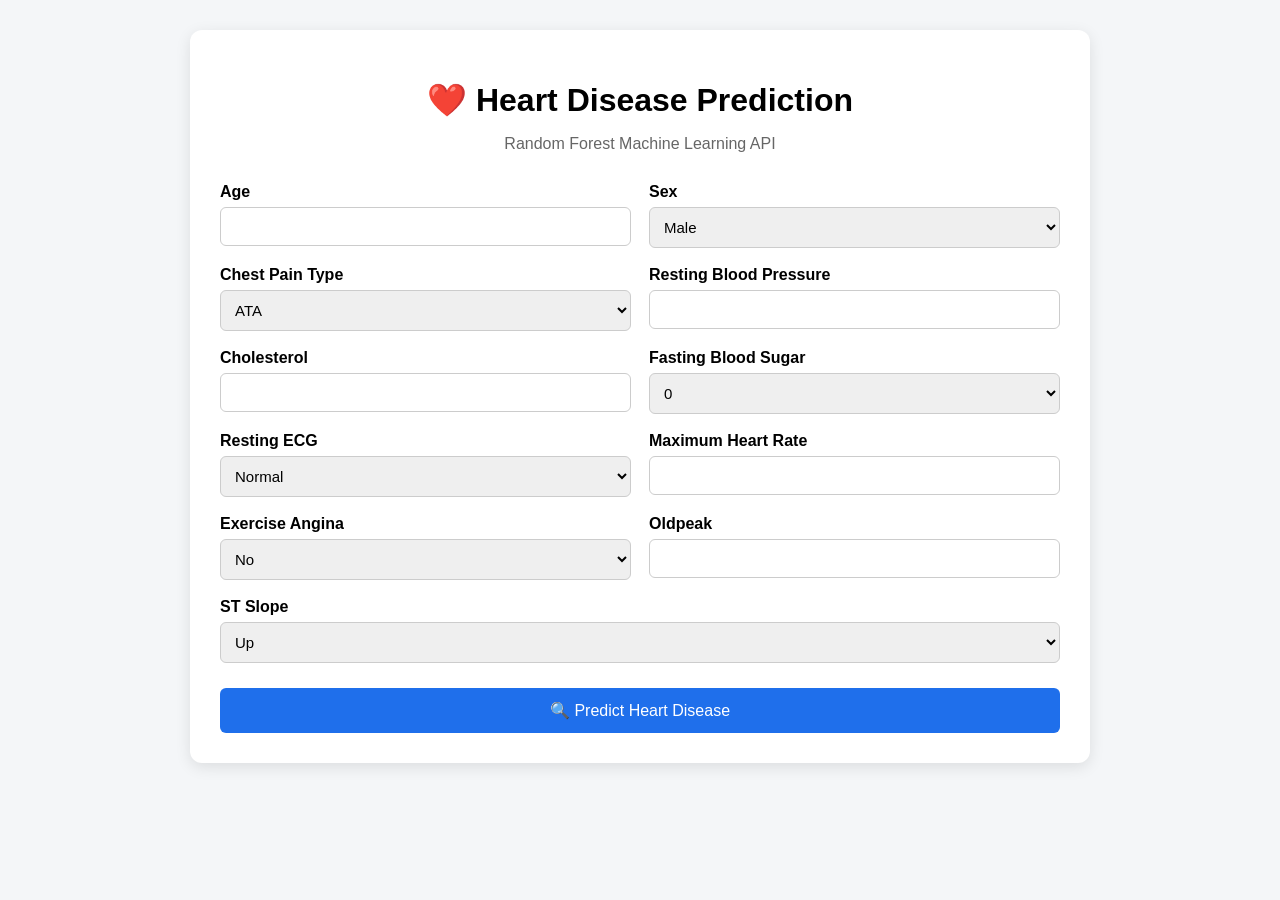
<file: Week_6/templates/index.html>
<!DOCTYPE html>
<html lang="en">
<head>
    <meta charset="UTF-8">
    <meta name="viewport" content="width=device-width, initial-scale=1.0">

    <title>Heart Disease Prediction</title>

    <style>
        * {
            box-sizing: border-box;
        }

        body {
            font-family: Arial, sans-serif;
            background: #f4f6f8;
            margin: 0;
            padding: 30px;
        }

        .container {
            max-width: 900px;
            margin: auto;
            background: white;
            padding: 30px;
            border-radius: 12px;
            box-shadow: 0 4px 15px rgba(0,0,0,0.1);
        }

        h1 {
            text-align: center;
            margin-bottom: 10px;
        }

        .subtitle {
            text-align: center;
            color: #666;
            margin-bottom: 30px;
        }

        .form-grid {
            display: grid;
            grid-template-columns: repeat(2, 1fr);
            gap: 18px;
        }

        .form-group {
            display: flex;
            flex-direction: column;
        }

        label {
            font-weight: bold;
            margin-bottom: 6px;
        }

        input,
        select {
            padding: 10px;
            border: 1px solid #ccc;
            border-radius: 6px;
            font-size: 15px;
        }

        .full-width {
            grid-column: span 2;
        }

        button {
            width: 100%;
            padding: 13px;
            margin-top: 25px;
            border: none;
            border-radius: 6px;
            background: #1f6feb;
            color: white;
            font-size: 16px;
            cursor: pointer;
        }

        button:hover {
            background: #1557b0;
        }

        #result {
            margin-top: 25px;
            padding: 20px;
            border-radius: 8px;
            display: none;
        }

        .success {
            background: #e8f5e9;
            border: 1px solid #81c784;
        }

        .error {
            background: #ffebee;
            border: 1px solid #e57373;
        }

        .result-item {
            margin: 8px 0;
        }

        .loading {
            background: #fff8e1;
            border: 1px solid #ffcc80;
        }

        @media (max-width: 700px) {
            .form-grid {
                grid-template-columns: 1fr;
            }

            .full-width {
                grid-column: span 1;
            }
        }
    </style>
</head>

<body>

<div class="container">

    <h1>❤️ Heart Disease Prediction</h1>

    <p class="subtitle">
        Random Forest Machine Learning API
    </p>

    <form id="predictionForm">

        <div class="form-grid">

            <div class="form-group">
                <label for="Age">Age</label>
                <input type="number" id="Age" required>
            </div>

            <div class="form-group">
                <label for="Sex">Sex</label>
                <select id="Sex" required>
                    <option value="M">Male</option>
                    <option value="F">Female</option>
                </select>
            </div>

            <div class="form-group">
                <label for="ChestPainType">Chest Pain Type</label>
                <select id="ChestPainType" required>
                    <option value="ATA">ATA</option>
                    <option value="NAP">NAP</option>
                    <option value="ASY">ASY</option>
                    <option value="TA">TA</option>
                </select>
            </div>

            <div class="form-group">
                <label for="RestingBP">Resting Blood Pressure</label>
                <input type="number" id="RestingBP" required>
            </div>

            <div class="form-group">
                <label for="Cholesterol">Cholesterol</label>
                <input type="number" id="Cholesterol" required>
            </div>

            <div class="form-group">
                <label for="FastingBS">Fasting Blood Sugar</label>
                <select id="FastingBS" required>
                    <option value="0">0</option>
                    <option value="1">1</option>
                </select>
            </div>

            <div class="form-group">
                <label for="RestingECG">Resting ECG</label>
                <select id="RestingECG" required>
                    <option value="Normal">Normal</option>
                    <option value="ST">ST</option>
                    <option value="LVH">LVH</option>
                </select>
            </div>

            <div class="form-group">
                <label for="MaxHR">Maximum Heart Rate</label>
                <input type="number" id="MaxHR" required>
            </div>

            <div class="form-group">
                <label for="ExerciseAngina">Exercise Angina</label>
                <select id="ExerciseAngina" required>
                    <option value="N">No</option>
                    <option value="Y">Yes</option>
                </select>
            </div>

            <div class="form-group">
                <label for="Oldpeak">Oldpeak</label>
                <input type="number" id="Oldpeak" step="0.1" required>
            </div>

            <div class="form-group full-width">
                <label for="ST_Slope">ST Slope</label>
                <select id="ST_Slope" required>
                    <option value="Up">Up</option>
                    <option value="Flat">Flat</option>
                    <option value="Down">Down</option>
                </select>
            </div>

        </div>

        <button type="submit">
            🔍 Predict Heart Disease
        </button>

    </form>

    <div id="result"></div>

</div>

<script>

const form = document.getElementById("predictionForm");
const resultDiv = document.getElementById("result");

form.addEventListener("submit", async function(event) {

    event.preventDefault();

    resultDiv.style.display = "block";
    resultDiv.className = "loading";
    resultDiv.innerHTML = "<h3>⏳ Processing prediction...</h3>";

    const patientData = {
        Age: Number(document.getElementById("Age").value),
        Sex: document.getElementById("Sex").value,
        ChestPainType: document.getElementById("ChestPainType").value,
        RestingBP: Number(document.getElementById("RestingBP").value),
        Cholesterol: Number(document.getElementById("Cholesterol").value),
        FastingBS: Number(document.getElementById("FastingBS").value),
        RestingECG: document.getElementById("RestingECG").value,
        MaxHR: Number(document.getElementById("MaxHR").value),
        ExerciseAngina: document.getElementById("ExerciseAngina").value,
        Oldpeak: Number(document.getElementById("Oldpeak").value),
        ST_Slope: document.getElementById("ST_Slope").value
    };

    try {

        const response = await fetch("/predict-ui", {
            method: "POST",
            headers: {
                "Content-Type": "application/json"
            },
            body: JSON.stringify(patientData)
        });

        const data = await response.json();

        resultDiv.style.display = "block";

        if (!response.ok) {

            resultDiv.className = "error";

            resultDiv.innerHTML = `
                <h3>❌ Prediction Error</h3>
                <p><strong>${data.error || "An error occurred."}</strong></p>
                <p>${data.message || ""}</p>
            `;

            return;
        }

        resultDiv.className = "success";

        const predictionText =
            data.prediction === 1
                ? "⚠️ Heart disease detected"
                : "✅ No heart disease detected";

        resultDiv.innerHTML = `
            <h3>📊 Prediction Result</h3>

            <div class="result-item">
                <strong>Prediction:</strong>
                ${predictionText}
            </div>

            <div class="result-item">
                <strong>Probability of no heart disease:</strong>
                ${(data.probability_no_heart_disease * 100).toFixed(2)}%
            </div>

            <div class="result-item">
                <strong>Probability of heart disease:</strong>
                ${(data.probability_heart_disease * 100).toFixed(2)}%
            </div>

            <div class="result-item">
                <strong>Model:</strong>
                ${data.model}
            </div>

            <div class="result-item">
                <strong>Model version:</strong>
                ${data.model_version}
            </div>
        `;

    } catch (error) {

        resultDiv.style.display = "block";
        resultDiv.className = "error";

        resultDiv.innerHTML = `
            <h3>❌ Connection Error</h3>
            <p>Could not connect to the prediction API.</p>
        `;
    }

});

</script>

</body>
</html>
</file>
